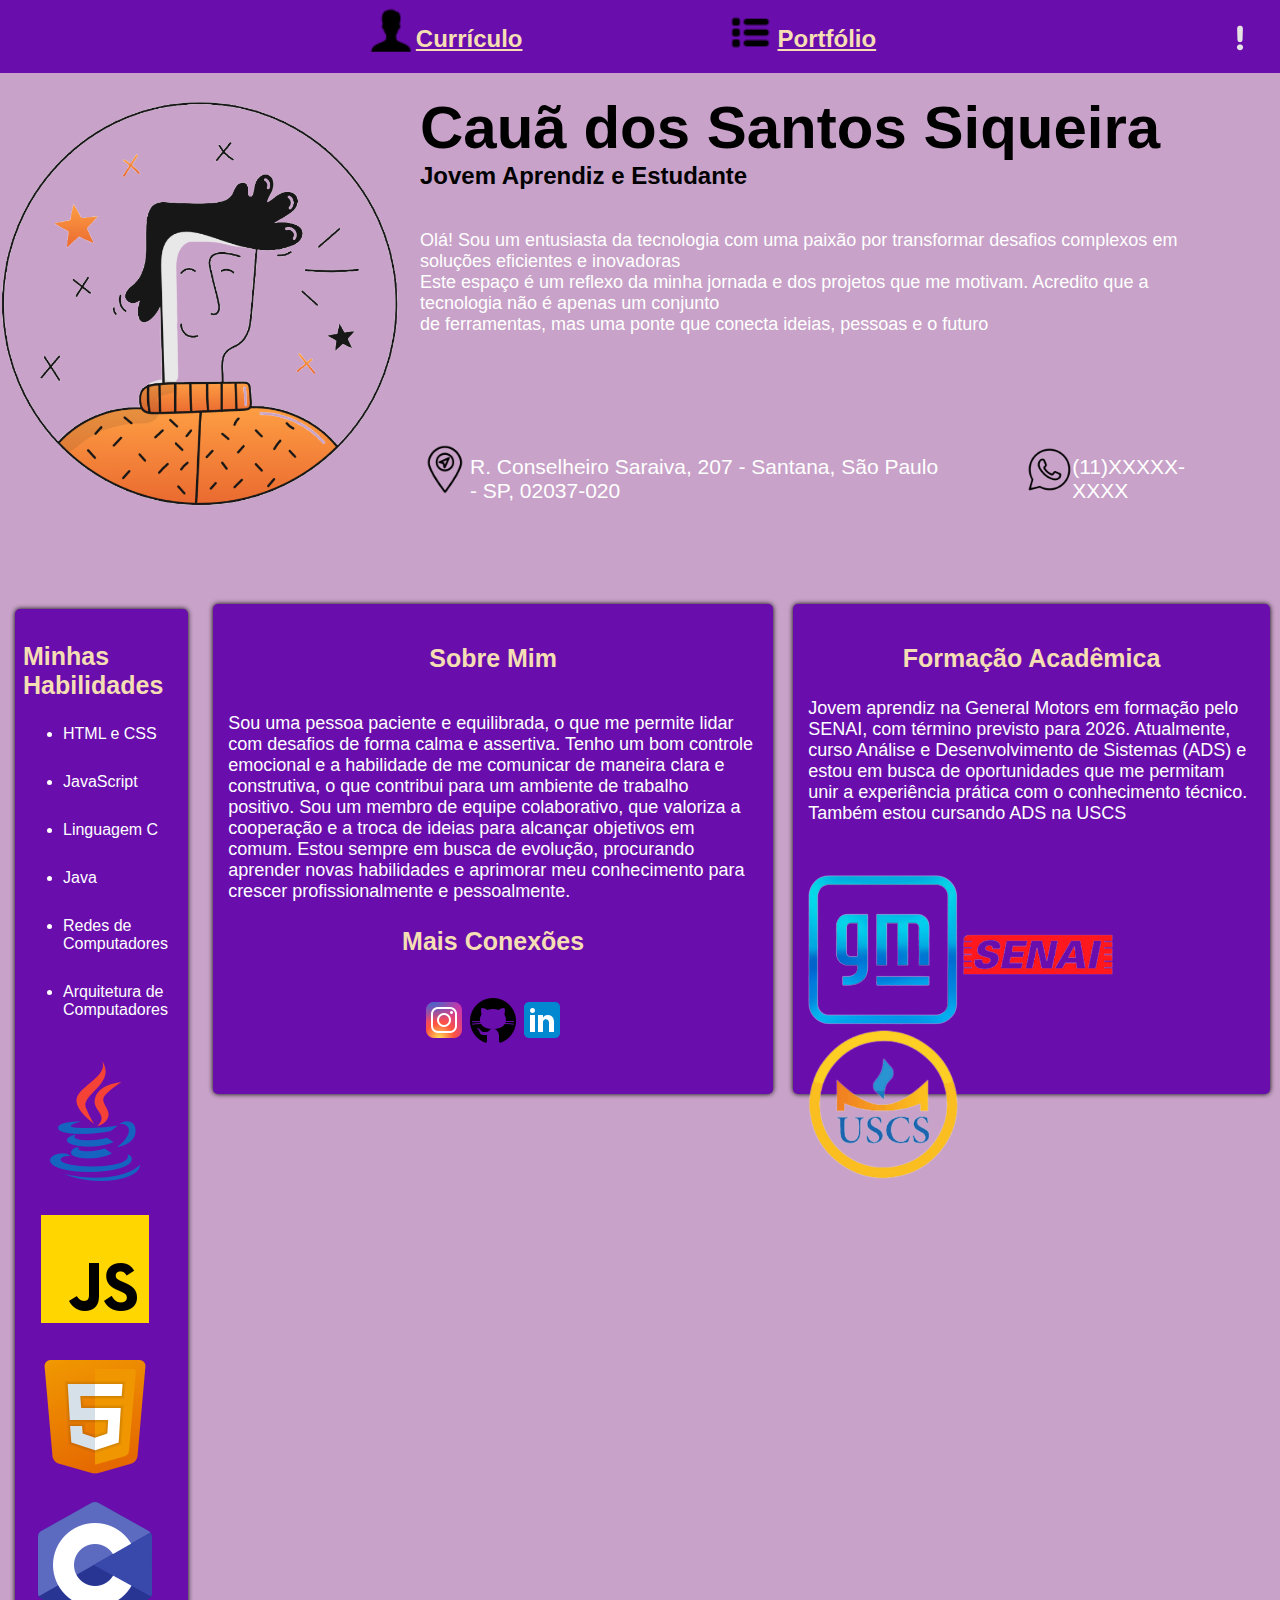
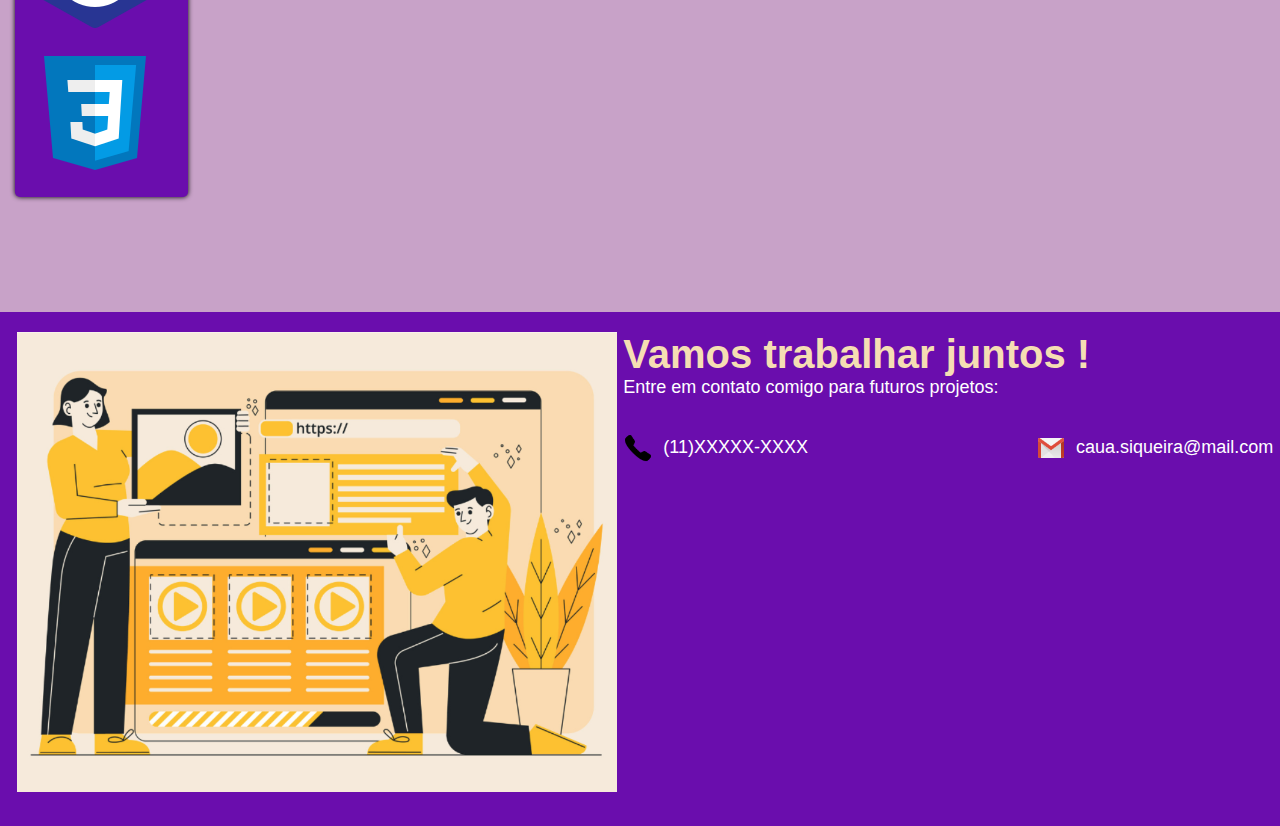
<file: index.html>
<!DOCTYPE html>
<html lang="PT-BR">
<head>
    <meta charset="UTF-8">
    <meta name="viewport" content="width=device-width, initial-scale=1.0">
    <title>Curriculo</title>
    <link rel="stylesheet" href="style.css">
</head>
<body>
    
<header> 
 
<div class="TopodaPagina" >

    <div class="icones-esq">  <div class="PerfilHeader"> 
        <img src="Imagens/icons8-usuário-40.png" alt="" height="52px" width="52px">
        <a class="link-ativo" href="index.html"><h2>Currículo</h2></a>
    </div>
 
        <div class="PortifolioHeader">
            <img src="Imagens/icons8-lista-40.png" alt="" height="55px" width="55px">
            <a href="PortFolio.html"><h2>Portfólio</h2></a>
        </div>
    </div>

    <div class="tooltip">

        <img src="Imagens/icons8-ponto-de-exclamação-40.png" alt="Informações">
        <span class="tooltip-text">
        <h2>Aviso Legal</h2>    
        Este é um site de demonstração. Para fins de ilustrar o design e as funcionalidades<br> da plataforma, os dados de contato aqui apresentados <br>são fictícios. 
        As demais informações sobre a experiência profissional e o currículo são reais.
        </span>
    </div>
</div> 

</header>

<div class="DadosPessoais">
    
    <div class="Icone">
        <img src="Imagens/NovaFto.png" width="400px">
    </div>

    <div class="TextoDadosPessoais">

        <h1>Cauã dos Santos Siqueira</h1>
        <h2>Jovem Aprendiz e Estudante</h2>

        <p>Olá! Sou um entusiasta da tecnologia com uma paixão por transformar desafios complexos em soluções eficientes e inovadoras<br>Este espaço é um reflexo da minha jornada e dos projetos que me motivam. 
            Acredito que a tecnologia não é apenas um conjunto <br>de ferramentas, mas uma ponte que conecta ideias, pessoas e o futuro</p>

        <div class="LocalizacaoDP">
            
            <img src="Imagens/icons8-ponteiro-60.png" alt="" width="50px" height="auto">
            <p>R. Conselheiro Saraiva, 207 - Santana, São Paulo - SP, 02037-020</p>

            <div class="ContatoDP">
                
                <img src="Imagens/icons8-whatsapp-60.png" alt="" width="45px" height="auto">
                <p>(11)XXXXX-XXXX</p>

            </div>

        </div>

    </div>

</div>

<div class="SobreMim">
    
    <div class ="PrimeiroTexto">
        <h3>Minhas Habilidades</h3>
    
        <div class="ListaHabilidades">
        
            <ul>
                <li>HTML e CSS</li>
                <li>JavaScript</li>
                <li>Linguagem C</li>
                <li>Java</li>
                <li>Redes de Computadores</li>
                <li>Arquitetura de Computadores</li>
            </ul>            

        </div>

        <div class="ImagensHabilidadesB1">

            <img src="Imagens/icons8-logo-java-coffee-cup-144.png" alt="">
            <img src="Imagens/icons8-javascript-144.png" alt="">
            <img src="Imagens/icons8-html5-144.png" alt="">

        </div>


        <div class="ImagensHabilidadesB2">
            
            <img src="Imagens/icons8-programação-c-144.png" alt="">
            <img src="Imagens/icons8-css-144.png" alt="">
            
        </div>

    </div>

    <div class="SegundoTexto">
        <h3>Sobre Mim</h3>
        <p>
            Sou uma pessoa paciente e equilibrada, o que me permite lidar com desafios de forma calma e assertiva. 
            Tenho um bom controle emocional e a habilidade de me comunicar de maneira clara e construtiva, o que contribui para um ambiente de trabalho positivo.
            Sou um membro de equipe colaborativo, que valoriza a cooperação e a troca de ideias para alcançar objetivos em comum. 
            Estou sempre em busca de evolução, procurando aprender novas habilidades e aprimorar meu conhecimento para crescer profissionalmente e pessoalmente.

        </p>
        
        <div class="IconesConexoes">
            <div class="TextoConexoes">
                <h3>Mais Conexões</h3>
            </div>
            
            <div class="icones">
                <a href="https://www.instagram.com/"><img src="Imagens/icons8-instagram-48.png" alt=""></a>
                <a href="https://github.com/caua32"> <img src="Imagens/icons8-github-50.png" alt=""></a>
                <a href="https://br.linkedin.com/?mcid=6821526239111716925&src=go-pa&trk=sem-ga_campid.12619604099_asid.149519181115_crid.725790844702_kw.linkedin_d.c_tid.kwd-148086543_n.g_mt.e_geo.9216076&cid=&gclsrc=aw.ds&gad_source=1&gad_campaignid=12619604099&gbraid=0AAAAABhL5JPjS7qTXkAax6KvBG9pzrQgh&gclid=Cj0KCQjwzOvEBhDVARIsADHfJJQ1EgxaR2UuoygWjr9eLGUWCZ4ktvHh5OJbBig09rerefD7f7X-AoMaAiQrEALw_wcB"><img src="Imagens/icons8-linkedin-48.png" alt=""></a>
            </div>
       
        </div>


    </div>

        <div class="TerceiroTexto">
        <h3>Formação Acadêmica</h3>

        <p>
            Jovem aprendiz na General Motors em formação pelo SENAI, com término previsto para 2026. Atualmente, 
            curso Análise e Desenvolvimento de Sistemas (ADS) e estou em busca de oportunidades que me permitam unir a experiência prática com o conhecimento técnico. Também estou cursando ADS na USCS
        </p>
        
        <div class="ImagensTerceiroTexto">
            
            <img src="Imagens/GMVF.png" alt="" width="150px" height="auto">
            <img src="Imagens/SENAIVF.png" alt="" width="150px" height="auto" class="icone-senai">
            <img src="Imagens/USCSVF.png" alt="" width="150px" height="auto">

        </div>
    
    </div>
    
</div>
    
</div>

<footer>
   
    <div class="LinhaRodape">


        <div class="ImagemRodape">
            <img src="Imagens/ImagemFooter.png" alt="" width="600px" height="auto">
        </div>
    

        <div class="TextosRodape">
        
            <h3>Vamos trabalhar juntos !</h3>

            <p>Entre em contato comigo para futuros projetos: </p>

           
            <div class="DadosRodapes">
               
                <div class="Telefone">
                    <img src="Imagens/icons8-telefone-50.png" alt="" width="30px" height="auto">
                    <p>(11)XXXXX-XXXX</p>
                </div>

            
                <div class="Gmail">
                    <img src="Imagens/icons8-gmail-48.png" alt="" width="30px" height="auto">
                    <p>caua.siqueira@mail.com</p>
                </div>
               

            </div>
            
            <div class="MapaFooter">
                
                <iframe src="https://www.google.com/maps/embed?pb=!1m18!1m12!1m3!1d234027.255393324!2d-46.799583471875025!3d-23.580082137452013!2m3!1f0!2f0!3f0!3m2!1i1024!2i768!4f13.1!3m3!1m2!1s0x94cef710b5064c8f%3A0xe0590e5a27e7a0b6!2sEdif%C3%ADcio%20K1!5e0!3m2!1spt-BR!2sbr!4v1754567374834!5m2!1spt-BR!2sbr" width="650" height="325" style="border:0;" allowfullscreen="" loading="lazy" referrerpolicy="no-referrer-when-downgrade"></iframe>

            </div>

       </div>

    </div>

</footer>


</body>
</html>
</file>
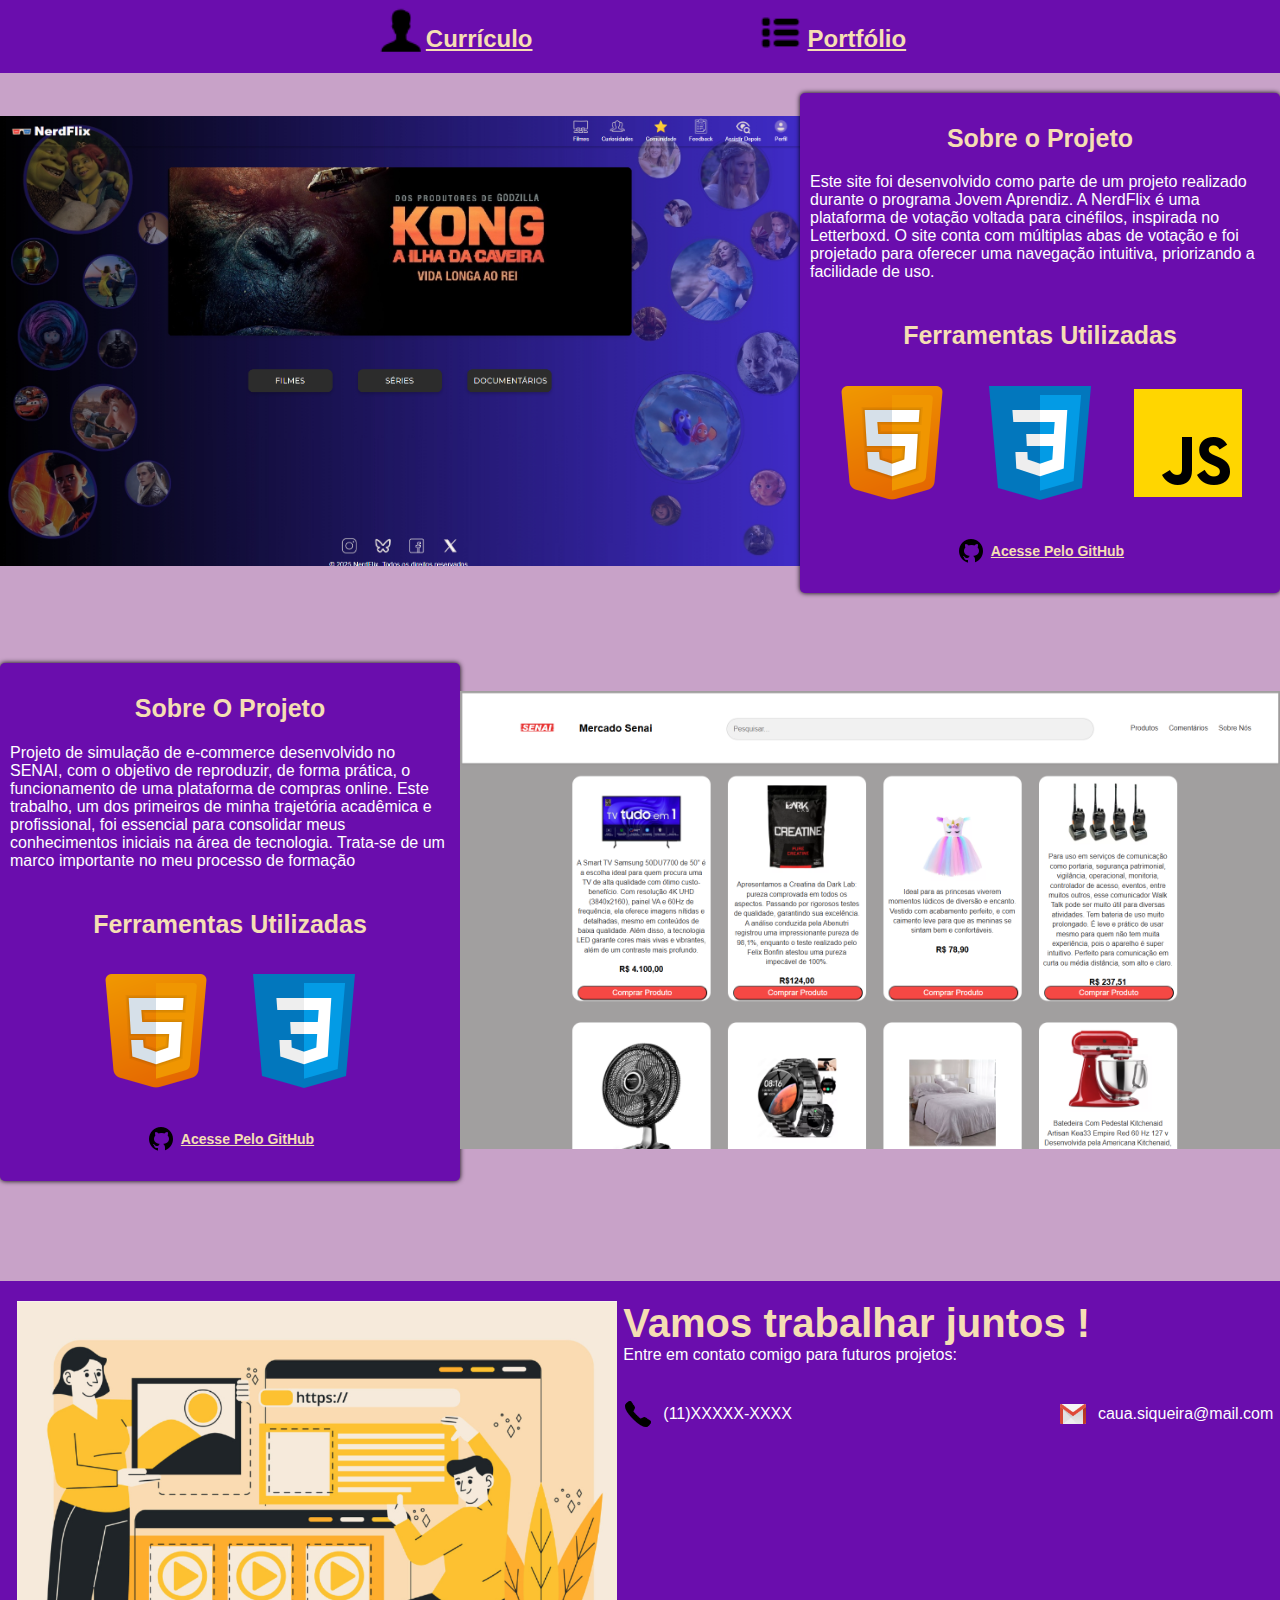
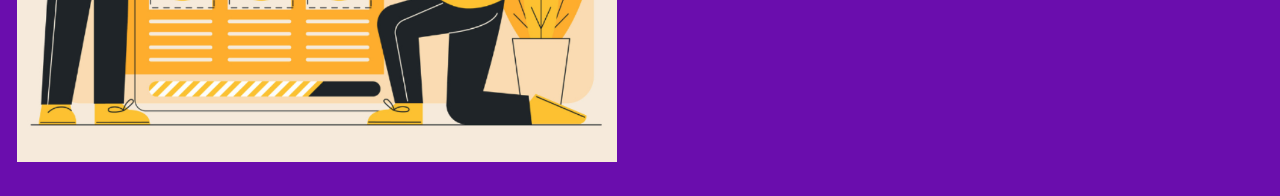
<file: PortFolio.html>
<!DOCTYPE html>
<html lang="PT-BR">
<head>
    <meta charset="UTF-8">
    <meta name="viewport" content="width=device-width, initial-scale=1.0">
    <title>Portfólio</title>
    <link rel="stylesheet" href="style2.css">
</head>
<body>
    
<header>   
   
<div class="TopodaPagina" >

    <div class="icones-esq">  <div class="PerfilHeader"> 
        <img src="Imagens/icons8-usuário-40.png" alt="" height="52px" width="52px">
        <a class="link-ativo" href="index.html"><h2>Currículo</h2></a>
    </div>
 
        <div class="PortifolioHeader">
            <img src="Imagens/icons8-lista-40.png" alt="" height="55px" width="55px">
            <a href="PortFolio.html"><h2>Portfólio</h2></a>
        </div>
    </div>

</div> 

</header>

<div class="PrimeiroProjeto">

    <div class="ImagemPrimeiroProjeto">
        <img src="Imagens/NerdFlix.png" alt="" width="800px" height="auto">
    </div>
    
    <div class="TextoPrimeiroProjeto">
        <h2>Sobre o Projeto</h2>

        <p>Este site foi desenvolvido como parte de um projeto realizado durante o programa Jovem Aprendiz. 
            A NerdFlix é uma plataforma de votação voltada para cinéfilos, inspirada no Letterboxd. O site conta com múltiplas abas de votação e foi projetado para oferecer uma navegação intuitiva,
             priorizando a facilidade de uso.
        </p>

        <div class="FerramentasUtilizadas">
            <h2>Ferramentas Utilizadas</h2>
        </div>

        <div class="ImagensPrimeiroProjeto">
            
            <img src="Imagens/icons8-html5-144.png" alt="">
            <img src="Imagens/icons8-css-144.png" alt="">
            <img src="Imagens/icons8-javascript-144.png" alt=""> 

        </div>

        <div class="AcessoGit">
            
            <a href="https://github.com/caua32/NerdFlixProjetoFinal">
                <img src="Imagens/icons8-github-30.png" alt="">
                <h3>Acesse Pelo GitHub</h3>
            </a>

        </div>

    </div>

</div>

<div class="SegundoProjeto">
    
    <div class="TextoSegundoProjeto">
        
        <h2>Sobre O Projeto</h2>

        <p>
            Projeto de simulação de e-commerce desenvolvido no SENAI, com o objetivo de reproduzir, de forma prática, o funcionamento de uma plataforma de compras online. Este trabalho,
             um dos primeiros de minha trajetória acadêmica e profissional, foi essencial para consolidar meus conhecimentos iniciais na área de tecnologia. Trata-se de um marco importante no meu processo de formação
        
        
        <div class="FerramentasUtilizadas">
            <h2>Ferramentas Utilizadas</h2>
        </div>
        
        
        <div class="ImagensPrimeiroProjeto">
            
            <img src="Imagens/icons8-html5-144.png" alt="">
            <img src="Imagens/icons8-css-144.png" alt=""> 

        </div>    

        <div class="AcessoGit">
            
            <a href="https://github.com/caua32/MercadoSenai">
                <img src="Imagens/icons8-github-30.png" alt="">
                <h3>Acesse Pelo GitHub</h3>                   
            </a>

        </div>

    </div>

    <div class="ImagemSegundoTexto">
        
        <img src="Imagens/MercadoSenai.png" alt="" width="820px" height="auto">

    </div>

</div>

<footer>
   
    <div class="LinhaRodape">


        <div class="ImagemRodape">
            <img src="Imagens/ImagemFooter.png" alt="" width="600px" height="auto">
        </div>
    

        <div class="TextosRodape">
        
            <h3>Vamos trabalhar juntos !</h3>

            <p>Entre em contato comigo para futuros projetos: </p>

           
            <div class="DadosRodapes">
               
                <div class="Telefone">
                    <img src="Imagens/icons8-telefone-50.png" alt="" width="30px" height="auto">
                    <p>(11)XXXXX-XXXX</p>
                </div>

            
                <div class="Gmail">
                    <img src="Imagens/icons8-gmail-48.png" alt="" width="30px" height="auto">
                    <p>caua.siqueira@mail.com</p>
                </div>
               

            </div>
            
            <div class="MapaFooter">
                
                <iframe src="https://www.google.com/maps/embed?pb=!1m18!1m12!1m3!1d234027.255393324!2d-46.799583471875025!3d-23.580082137452013!2m3!1f0!2f0!3f0!3m2!1i1024!2i768!4f13.1!3m3!1m2!1s0x94cef710b5064c8f%3A0xe0590e5a27e7a0b6!2sEdif%C3%ADcio%20K1!5e0!3m2!1spt-BR!2sbr!4v1754567374834!5m2!1spt-BR!2sbr" width="650" height="325" style="border:0;" allowfullscreen="" loading="lazy" referrerpolicy="no-referrer-when-downgrade"></iframe>

            </div>

       </div>

    </div>

</footer>

    
</body>
</html>
</file>
<file: style.css>
body{
    
    font-family: Arial, Helvetica, sans-serif;
    margin: 0%;
    background-color: #C8A2C8;      
    
}

footer{
    background-color:#6A0DAD;
    margin-top: 100px;
    padding-bottom: 30px;
}

p{
    font-size: large;
    color: white;
}

li{
    color: white;
}

.PrimeiroTexto h3 {
    color: wheat;
    font-size: 25px;
}

.SegundoTexto h3{
    color: wheat;
    font-size: 25px;
    margin-bottom: 40px;
}

.TerceiroTexto h3{
    color: wheat;
    font-size: 25px;
    
}

.TopodaPagina{
    
    background-color: #6A0DAD;
    display: flex;
    justify-content: space-between;
    align-items: center;
    color: wheat;
    padding: 0 20px;

}

.icones-esq {
    display: flex;
    justify-content: center; 
    flex-grow: 1; 
    gap: 200px;
}

.icones-esq a {
    
    color: wheat;
}

.InformacoesDaDireitaDaFoto{
    
    display: flex;
    justify-content: center;
      
}

.PerfilHeader{
    
    margin-top: 5px;
    display: flex;
    justify-content: space-between;

}

.PortifolioHeader{
    
    margin-top: 5px;
    display: flex;
    justify-content: space-between;

}

.DadosPessoais{
   
    margin-right: 95px;
    gap:20px;
    display: flex;
    justify-content: center;
    align-items: center;
    margin-top: 20px;

    
}

.TextoDadosPessoais h1 {
    font-size: 60px;
    margin: 0px;
}

.TextoDadosPessoais h2{
    margin: 0px;
}

.TextoDadosPessoais p{
    margin-top: 40px;
}


.LocalizacaoDP{
    
    margin-top: 80px;
    display: flex;
    align-items: center;
        
}

.LocalizacaoDP p{
    font-size: 21px;
}

.ContatoDP{
   
    display: flex;
    align-items: center;
    
}

.ContatoDP img{ 
    margin-left: 80px;
}

.ContatoDP p{   
    font-size: 21px;
}


.SobreMim{
   
    margin-top: 70px;
    display: flex;
    justify-content: space-around;

}

.icones{
    display: flex;
    justify-content: center;
}

.PrimeiroTexto{
    max-width: 530px;
    height: auto;
    background-color: #6A0DAD;
    border-radius: 5px;
    box-shadow: 0 0 5px;
    padding: 8px;
    justify-items: center;
    margin: 15px;

}

.PrimeiroTexto ul{
    margin-bottom: 30px;
    display: flex;
    gap: 30px;
    flex-wrap: wrap;
}

.IconesConexoes h3{
    
    font-size: 25px;
}


.SegundoTexto{
    position: relative; 
    max-width: 530px;
    height: 460px;
    background-color:#6A0DAD;
    border-radius: 5px;
    box-shadow: 0 0 5px;
    padding: 15px;
    justify-items: center;
    margin: 10px;
}

.TextoConexoes{  
    justify-items: center;   
}


.TerceiroTexto{
    max-width: 530px;
    height: 460px;
    background-color: #6A0DAD;
    border-radius: 5px;
    box-shadow: 0 0 5px;
    padding: 15px;
    justify-items: center;
    margin: 10px;
}

.ImagensTerceiroTexto{
    margin-top: 50px;
    gap: 10px;
}

.icone-senai{
    margin-bottom: 50px;
}

.ListaHabilidades{
    margin-top: 25px;
}                  


.LinhaRodape{
    
    display: flex;
    justify-content: space-evenly;
    gap: 0px;
    
}

.ImagemRodape{
    
    margin-top: 20px;
    margin-left: 10px;
    
}

.TextosRodape p{
    margin: 0px;
}


.TextosRodape h3{
    
    font-size: 40px;
    color: wheat;
    margin: 0px;
    margin-top: 20px;

}

 .DadosRodapes{
    
    display: flex;
    align-items: center;
    justify-content: space-between;
    gap: 140px;
    margin-top: 35px;

 }

.Telefone, .Gmail {
    display: flex;
    align-items: center; 
    gap: 10px; 
}

.tooltip {
  position: relative;
  display: inline-block; 
 
  
}

.tooltip .tooltip-text {
  visibility: hidden; 
  width: 220px; 
  background-color: #6A0DAD;
  color: white;
  text-align: center;
  border-radius: 6px;
  padding: 5px 0;
  position: absolute;
  z-index: 1; 
  top: 125%; 
  right: 0;
  opacity: 0; 
  transition: opacity 0.3s; 
  margin:20px ;
  
}

.tooltip .tooltip-text h2{
    color: wheat;
}


.tooltip:hover .tooltip-text {
  visibility: visible;
  opacity: 1;
}

.tooltip img{
    margin-top: 8px;
}
</file>
<file: style2.css>
body{
    font-family: Arial, Helvetica, sans-serif;
    margin: 0%;
    background-color: #C8A2C8;
    
}

footer{
    background-color:#6A0DAD;
    margin-top: 100px;
    padding-bottom: 30px;
}

footer p{
    color: white;
}



.TopodaPagina{
    
    background-color: #6A0DAD;
    display: flex;
    justify-content: center;
    gap: 250px;
    color: wheat;

}

.icones-esq {
    display: flex;
    justify-content: center; 
    flex-grow: 1; 
    gap: 220px;
}

.icones-esq a {
    color: wheat;
}

.PerfilHeader{
    
    margin-top: 5px;
    display: flex;
    justify-content: space-between;

}

.PortifolioHeader{
    
    margin-top: 5px;
    display: flex;
    justify-content: space-between;

}


.PrimeiroProjeto{
    
    margin-top: 20px;
    display: flex;
    align-items: center;
    justify-content: space-around;
    height: auto;

}

.TextoPrimeiroProjeto{
    
    max-width: 860px;
    max-height: auto;
    background-color: #6A0DAD;
    border-radius: 5px;
    box-shadow: 0 0 5px;
    padding: 10px;
    justify-items: center;
    

}

.TextoPrimeiroProjeto h2{
    color: wheat;
    font-size: 25px;
}

.TextoPrimeiroProjeto p{
    color: white;
}


.FerramentasUtilizadas{
    margin-top: 40px;
}

.AcessoGit{
   
    display: flex;
    align-items: center;
    margin-top: 10px;
    margin-bottom: 10px;
    font-size: 12px;
   

}

.AcessoGit a {
    display: flex;
    gap: 5px;
    align-items: center; 
    color: wheat;
}

.SegundoProjeto{
    
    
    margin-top: 20px;
    display: flex;
    align-items: center;
    justify-content: space-around;
    

}

.TextoSegundoProjeto{
    
    margin-top: 50px;
    max-width: 860px;
    max-height: 880px;
    background-color: #6A0DAD;
    border-radius: 5px;
    box-shadow: 0 0 5px;
    padding: 10px;
    justify-items: center;

}

.TextoSegundoProjeto h2{
    color: wheat;
    font-size: 25px;
}

.TextoSegundoProjeto p{
    color: white;
}

.ImagemSegundoTexto{
    margin-top: 50px;
}

.LinhaRodape{
    
    display: flex;
    justify-content: space-evenly;
    gap: 0px;
    
}

.ImagemRodape{
    
    margin-top: 20px;
    margin-left: 10px;
    
}

.TextosRodape p{
    margin: 0px;
}


.TextosRodape h3{
    
    font-size: 40px;
    color: wheat;
    margin: 0px;
    margin-top: 20px;

}

 .DadosRodapes{
    
    display: flex;
    align-items: center;
    justify-content: space-between;
    gap: 140px;
    margin-top: 35px;

 }

.Telefone, .Gmail {
    display: flex;
    align-items: center; 
    gap: 10px; 
}
</file>
